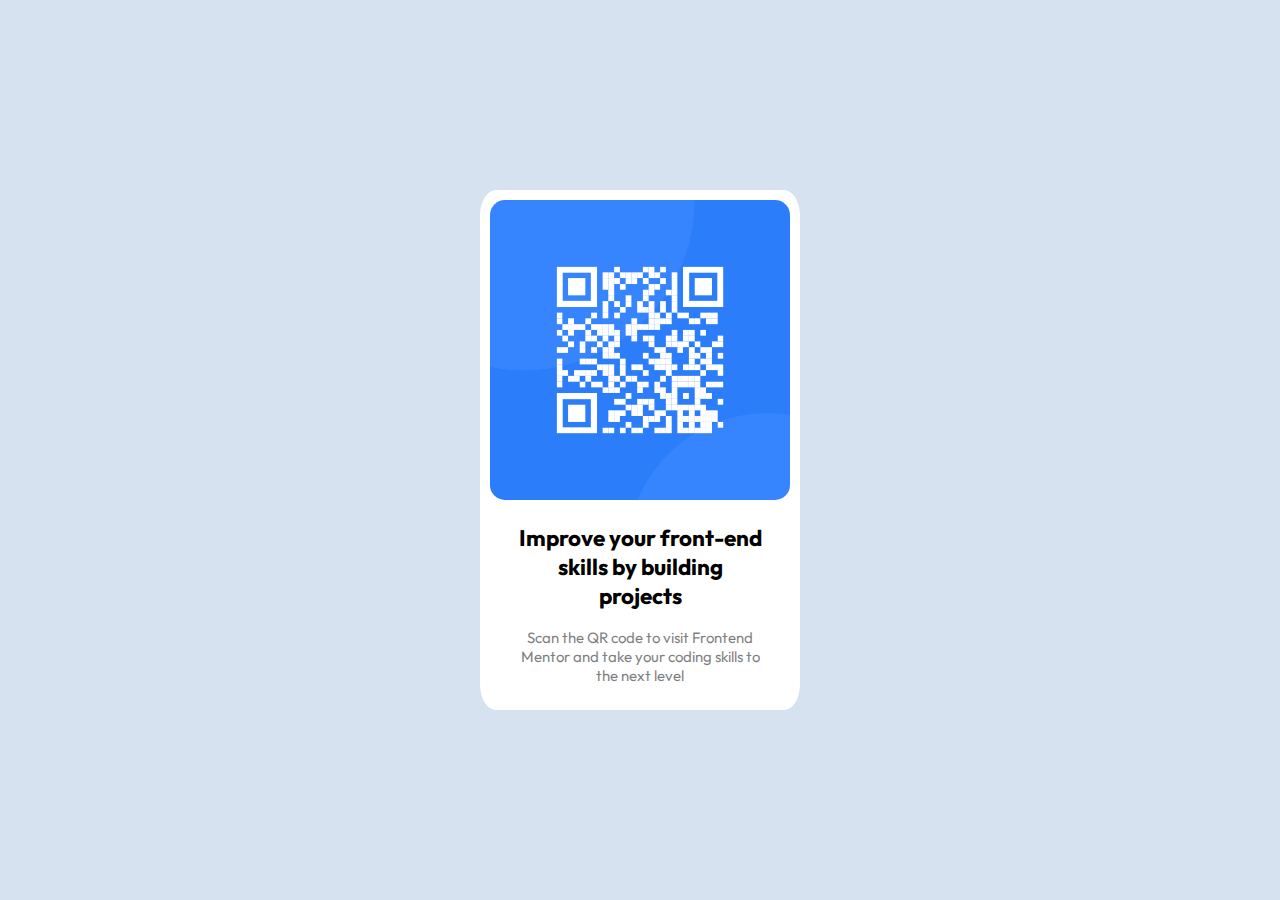
<file: index.html>
<!DOCTYPE html>
<html lang="en">
<head>
  <meta charset="UTF-8">
  <meta name="viewport" content="width=device-width, initial-scale=1.0"> <!-- displays site properly based on user's device -->
  <link rel="stylesheet" href="style.css">
  <link rel="icon" type="image/png" sizes="32x32" href="./images/favicon-32x32.png">
  <link rel="preconnect" href="https://fonts.googleapis.com">
<link rel="preconnect" href="https://fonts.gstatic.com" crossorigin>
<link href="https://fonts.googleapis.com/css2?family=Outfit&display=swap" rel="stylesheet">
  <title>Frontend Mentor | QR code component</title>

  <!-- Feel free to remove these styles or customise in your own stylesheet 👍 -->
  <style>
    .attribution { font-size: 11px; text-align: center; }
    .attribution a { color: hsl(228, 45%, 44%); }
  </style>
</head>
<body>
  <section>
    <div class="flex">
      <div class="img">
        <img src="images/image-qr-code.png" alt="" height="300" width="300">
      </div>
      <div class="text">
        <h2>Improve your front-end skills by building projects</h2>
        <p>
          Scan the QR code to visit Frontend Mentor and take your coding skills to the next level

        </p>
        </div>

      </div>
  </section>     
    </div>  
  
</body>
</html>
</file>
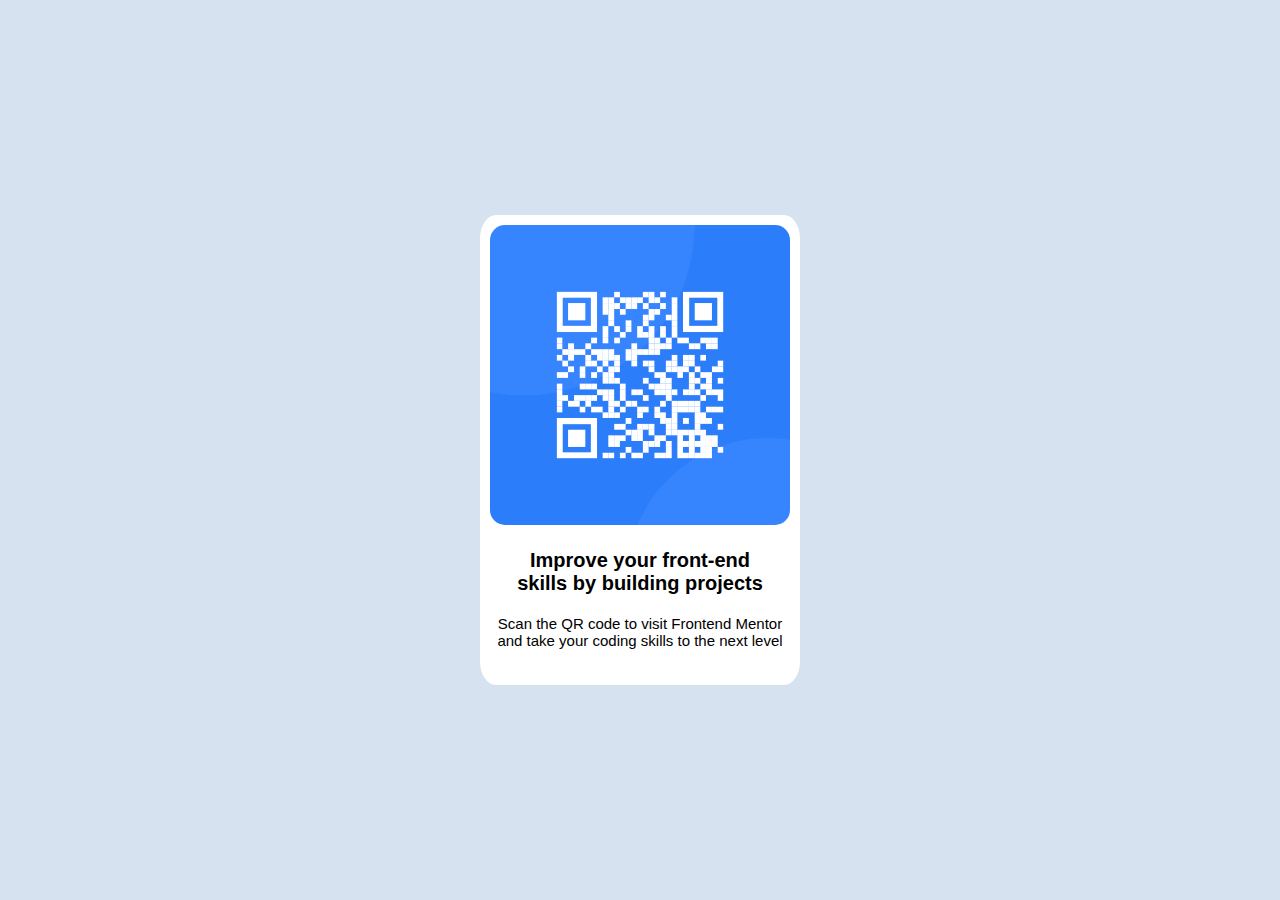
<file: qr-code-component-main/index.html>
<!DOCTYPE html>
<html lang="en">
<head>
  <meta charset="UTF-8">
  <meta name="viewport" content="width=device-width, initial-scale=1.0"> <!-- displays site properly based on user's device -->
  <link rel="stylesheet" href="style.css">
  <link rel="icon" type="image/png" sizes="32x32" href="./images/favicon-32x32.png">
  
  <title>Frontend Mentor | QR code component</title>

  <!-- Feel free to remove these styles or customise in your own stylesheet 👍 -->
  <style>
    .attribution { font-size: 11px; text-align: center; }
    .attribution a { color: hsl(228, 45%, 44%); }
  </style>
</head>
<body>
  <div class="container">
    <div class="flex">
      <div class="img">
        <img src="images/image-qr-code.png" alt="" height="300px" width="300px">
      </div>
      <div class="text">
        <div class="title1">
          Improve your front-end skills by building projects
        </div>
        <div class="title2">
          Scan the QR code to visit Frontend Mentor and take your coding skills to the next level
        </div>  
      </div>
    </div>     
    </div>  
  
</body>
<style>
  <style>
  @import url('https://fonts.googleapis.com/css2?family=Outfit&display=swap');
</style>
</style>
</html>
</file>
<file: style.css>
html
{
    font-size: 62.5%;
}
body
{
    padding: 0;
    margin: 0;
    background-color: hsl(212, 45%, 89%);
    font-size: 1.5rem;
}
section
{
    display: grid;

    place-items: center;
    min-height: 100vh;

}
.flex
{
    min-width: 30ch;
    display: flex;
    flex-direction: column;
    align-items: center;
    background-color: white;
    border-radius: 5%;
    padding: 10px;
}
.img>img
{
    border-radius: 5%;
}
.text
{
    
    width: 25ch;
    text-align: center;
    font-family: 'Outfit', sans-serif;
}
p
{
    opacity: 0.5;
}
</file>
<file: qr-code-component-main/style.css>
body
{
    padding: 0;
    margin: 0;
    background-color: hsl(212, 45%, 89%);
    font-size: 15px;
}
.container
{
    display: grid;

    place-items: center;
    height: 100vh;

}
.flex
{
    width: 300px;
    height: 450px;
    display: flex;
    flex-direction: column;
    align-items: center;
    background-color: white;
    border-radius: 5%;
    padding: 10px;
}
.img>img
{
    border-radius: 5%;
}
.text
{

    width: 300px;
    text-align: center;
    font-family: 'Outfit', sans-serif;
}
.title1
{
    font-size: 20px;
    padding: 20px;
    font-weight: 700;
}
.title2
{
  
}
</file>
